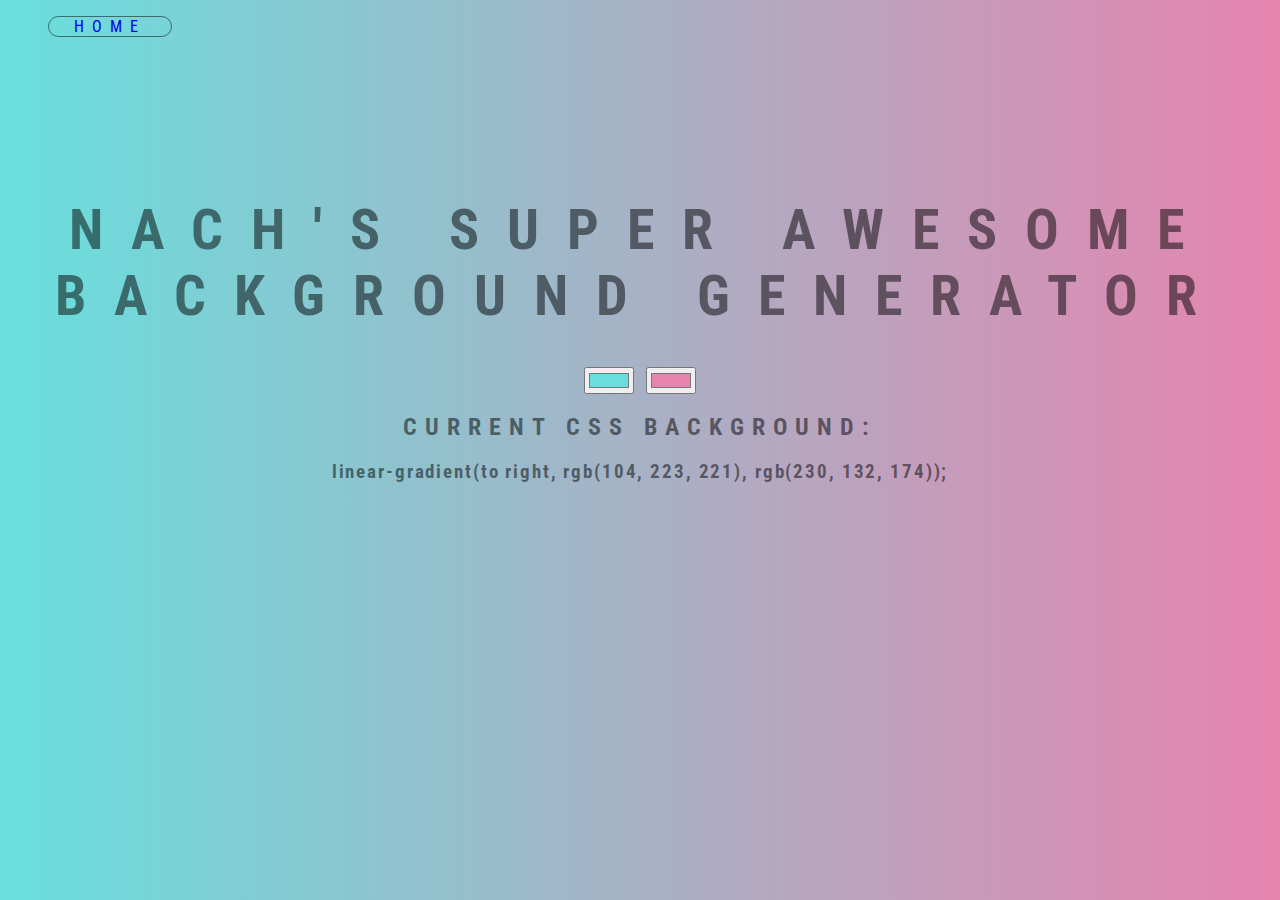
<file: backGen/backGen.html>
<!DOCTYPE html>
<html lang="en">
<head>
    <meta charset="UTF-8">
    <meta name="viewport" content="width=device-width, initial-scale=1.0">
    <link rel="stylesheet" href="backGen.css">
    <link rel="preconnect" href="https://fonts.gstatic.com">
    <link href="https://fonts.googleapis.com/css2?family=Roboto+Condensed:wght@300;400&display=swap" rel="stylesheet">
    <title>Document</title>
</head>
<body id="gradient">
    <a href="../home/index.html"><nav><ul><li>Home</li></ul></nav></a>
    <h1>Nach's Super Awesome <br>Background Generator</h1>
    <input id="colorUno" class="color1" type="color" name="color1" value="#68dfdd">
    <input class="color2" type="color" name="color2" value="#E684AE">
    <h2>Current CSS Background:</h2>
    <h3></h3>
    <script type="text/javascript" src="backGen.js"></script>
</body>
</html>
</file>
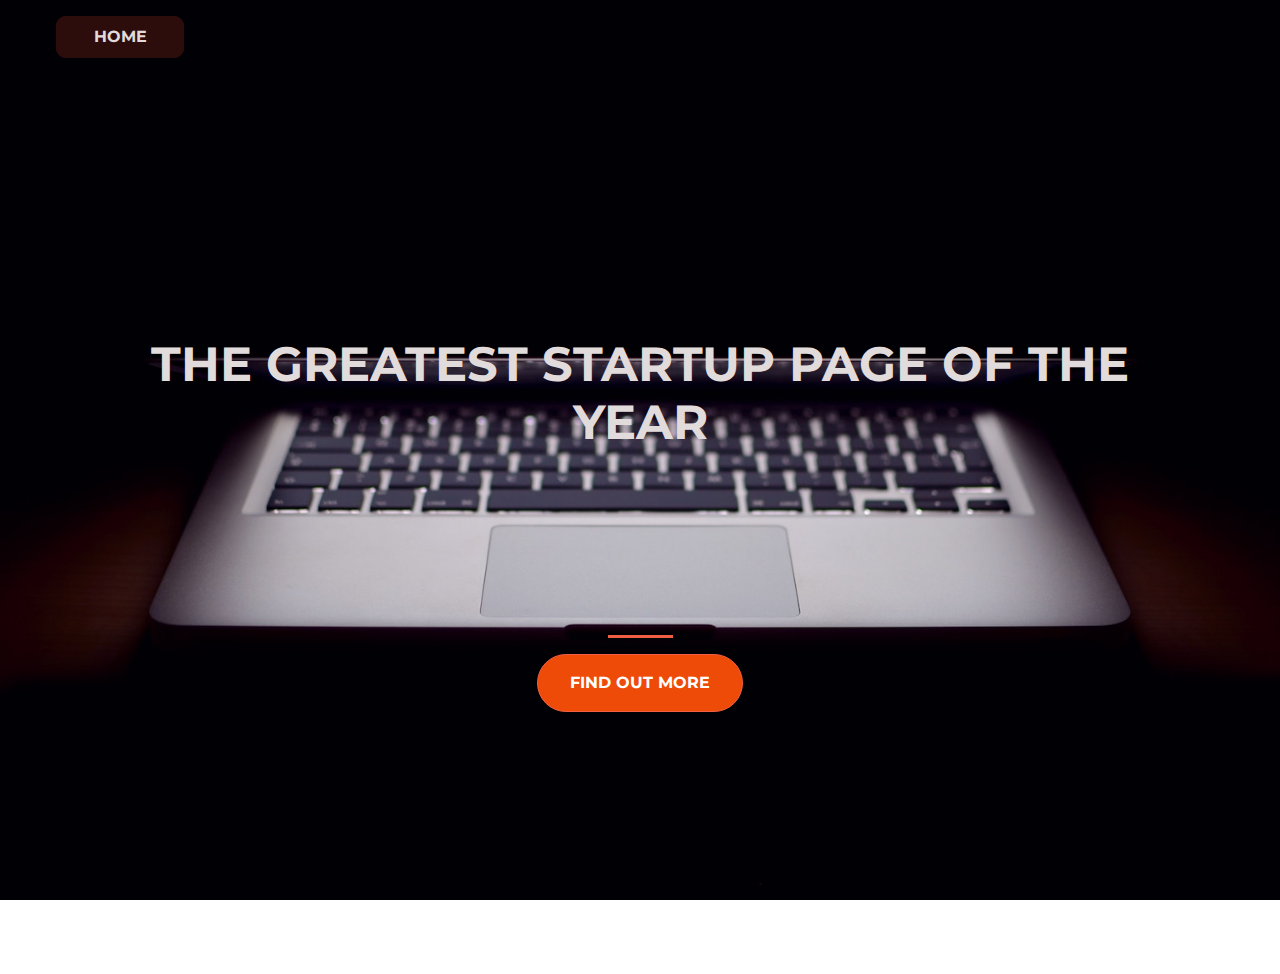
<file: STARTUP!/startup.html>
<!DOCTYPE html>
<html>
  <head>
    <title>Startup</title>
    <!-- Required meta tags -->
    <meta charset="utf-8">
    <meta name="viewport" content="width=device-width, initial-scale=1, shrink-to-fit=no">

    <!-- Google Fonts -->
    <link href="https://fonts.googleapis.com/css?family=Montserrat" rel="stylesheet">

    <!-- Bootstrap CSS from a CDN. This way you don't have to include the bootstrap file yourself -->
    <link rel="stylesheet" href="https://stackpath.bootstrapcdn.com/bootstrap/4.3.1/css/bootstrap.min.css" integrity="sha384-ggOyR0iXCbMQv3Xipma34MD+dH/1fQ784/j6cY/iJTQUOhcWr7x9JvoRxT2MZw1T" crossorigin="anonymous">
    <!-- Your own stylesheet -->
    <link rel="stylesheet" type="text/css" href="startupstyle.css">
  </head>
  <body>
    <div class="nav"><ul><li><a class="top" href="/"><strong>HOME</strong></a></li></ul></div>
    <div class="container d-flex align-items-center h-100">
      <div class="row">
        <header class="text-center col-12">
          <h1 class="text-uppercase"><strong>The greatest startup page of the year</strong></h1>
        </header>
        <div class="buffer col-12"></div>
        <section class="text-center col-12">
          <hr>
          <a href="https://mailchi.mp/afbfed46b8e2/nachmatt-startup"><button class="btn btn-primary btn-xl">Find out more</button></a>
        </section>
      </div>
    </div>
  </body>
</html>
</file>
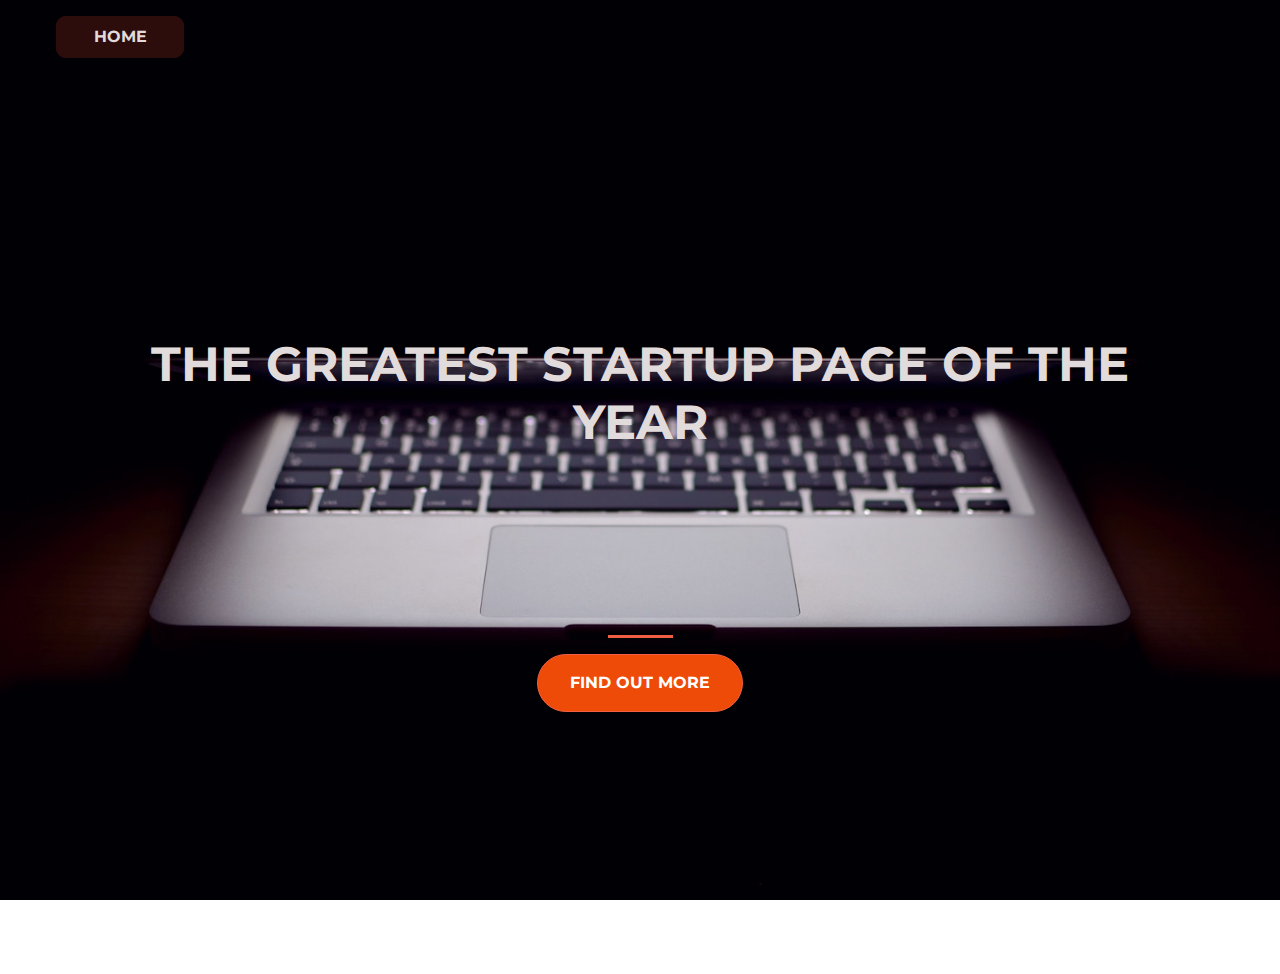
<file: startup-form/startup.html>
<!DOCTYPE html>
<html>
  <head>
    <title>Startup</title>
    <!-- Required meta tags -->
    <meta charset="utf-8">
    <meta name="viewport" content="width=device-width, initial-scale=1, shrink-to-fit=no">

    <!-- Google Fonts -->
    <link href="https://fonts.googleapis.com/css?family=Montserrat" rel="stylesheet">

    <!-- Bootstrap CSS from a CDN. This way you don't have to include the bootstrap file yourself -->
    <link rel="stylesheet" href="https://stackpath.bootstrapcdn.com/bootstrap/4.3.1/css/bootstrap.min.css" integrity="sha384-ggOyR0iXCbMQv3Xipma34MD+dH/1fQ784/j6cY/iJTQUOhcWr7x9JvoRxT2MZw1T" crossorigin="anonymous">
    <!-- Your own stylesheet -->
    <link rel="stylesheet" type="text/css" href="startupstyle.css">
  </head>
  <body>
    <div class="nav"><ul><li><a class="top" href="../index.html""><strong>HOME</strong></a></li></ul></div>
    <div class="container d-flex align-items-center h-100">
      <div class="row">
        <header class="text-center col-12">
          <h1 class="text-uppercase"><strong>The greatest startup page of the year</strong></h1>
        </header>
        <div class="buffer col-12"></div>
        <section class="text-center col-12">
          <hr>
          <a href="https://mailchi.mp/afbfed46b8e2/nachmatt-startup"><button class="btn btn-primary btn-xl">Find out more</button></a>
        </section>
      </div>
    </div>
  </body>
</html>
</file>
<file: backGen/backGen.css>
body {
	font-family: 'Roboto Condensed', sans-serif;
    color: rgba(0,0,0,.5);
    text-align: center;
    text-transform: uppercase;
    letter-spacing: .5em;
    top: 15%;
    background: linear-gradient(to right, #68dfdd , #E684AE); 
}

a{
    text-decoration: none;
}

li{
    list-style-type: none;
    margin-bottom: 10rem;
    border: 1px solid rgba(0,0,0,.5);;
    border-radius: 30px;
    width: 10%;
}

li:hover{
    transition: 0.5s ease-in-out;
    color:  #68dfdd;
    background-color: #3A6073;
    border: 1px solid #3A6073;
}

h1 {
    font-size: 3.5rem;
    text-align: center;
    text-transform: uppercase;
    letter-spacing: .5em;
    width: 100%;
}

h3 {
	font: 900 1em ;
    text-align: center;
    text-transform: none;
    letter-spacing: 0.1em;

}
</file>
<file: STARTUP!/startupstyle.css>
body,
html {
  width: 100%;
  height: 100%;
  font-family: 'Montserrat', sans-serif;
  background: url(header.jpg) no-repeat center center fixed; 
  -webkit-background-size: cover;
  -moz-background-size: cover;
  -o-background-size: cover;
  background-size: cover;
}

ul{
  border: 1px red;
  list-style-type: none;
  margin: 1rem ;
}

li{
  background-color: #2D0D0C;
  width: 8rem;
  text-align: center;
  border-radius: 10px;
}

.top{
  color:#e2dbdb;
  display: block;
  padding: .5rem;
  border: 1px solid #2D0D0C;
  border-radius: 10px;
}

.top:hover{ 
transition: 0.5s ease-in-out;
text-decoration: none ;
color: #2D0D0C;
background-color:#e2dbdb;
border-radius: 10px;
}

h1 {
  font-size: 3rem;
  color: #e2dbdb;
}

hr {
  border-color: #F05F44;
  border-width: 3px;
  max-width: 65px;
}

.buffer {
  height: 10rem;
}

.btn {
  font-weight: 700;
  border-radius: 300px;
  text-transform: uppercase;
}

.btn-primary {
  background-color: #ee4b08;
  border-color: #F05F44;
}

.btn-primary:hover {
  background-color: #F05F44;
  border-color: #F05F44;
}

.btn-xl {
  padding: 1rem 2rem;
}
</file>
<file: startup-form/startupstyle.css>
body,
html {
  width: 100%;
  height: 100%;
  font-family: 'Montserrat', sans-serif;
  background: url(header.jpg) no-repeat center center fixed; 
  -webkit-background-size: cover;
  -moz-background-size: cover;
  -o-background-size: cover;
  background-size: cover;
}

ul{
  border: 1px red;
  list-style-type: none;
  margin: 1rem ;
}

li{
  background-color: #2D0D0C;
  width: 8rem;
  text-align: center;
  border-radius: 10px;
}

.top{
  color:#e2dbdb;
  display: block;
  padding: .5rem;
  border: 1px solid #2D0D0C;
  border-radius: 10px;
}

.top:hover{ 
transition: 0.5s ease-in-out;
text-decoration: none ;
color: #2D0D0C;
background-color:#e2dbdb;
border-radius: 10px;
}

h1 {
  font-size: 3rem;
  color: #e2dbdb;
}

hr {
  border-color: #F05F44;
  border-width: 3px;
  max-width: 65px;
}

.buffer {
  height: 10rem;
}

.btn {
  font-weight: 700;
  border-radius: 300px;
  text-transform: uppercase;
}

.btn-primary {
  background-color: #ee4b08;
  border-color: #F05F44;
}

.btn-primary:hover {
  background-color: #F05F44;
  border-color: #F05F44;
}

.btn-xl {
  padding: 1rem 2rem;
}
</file>
